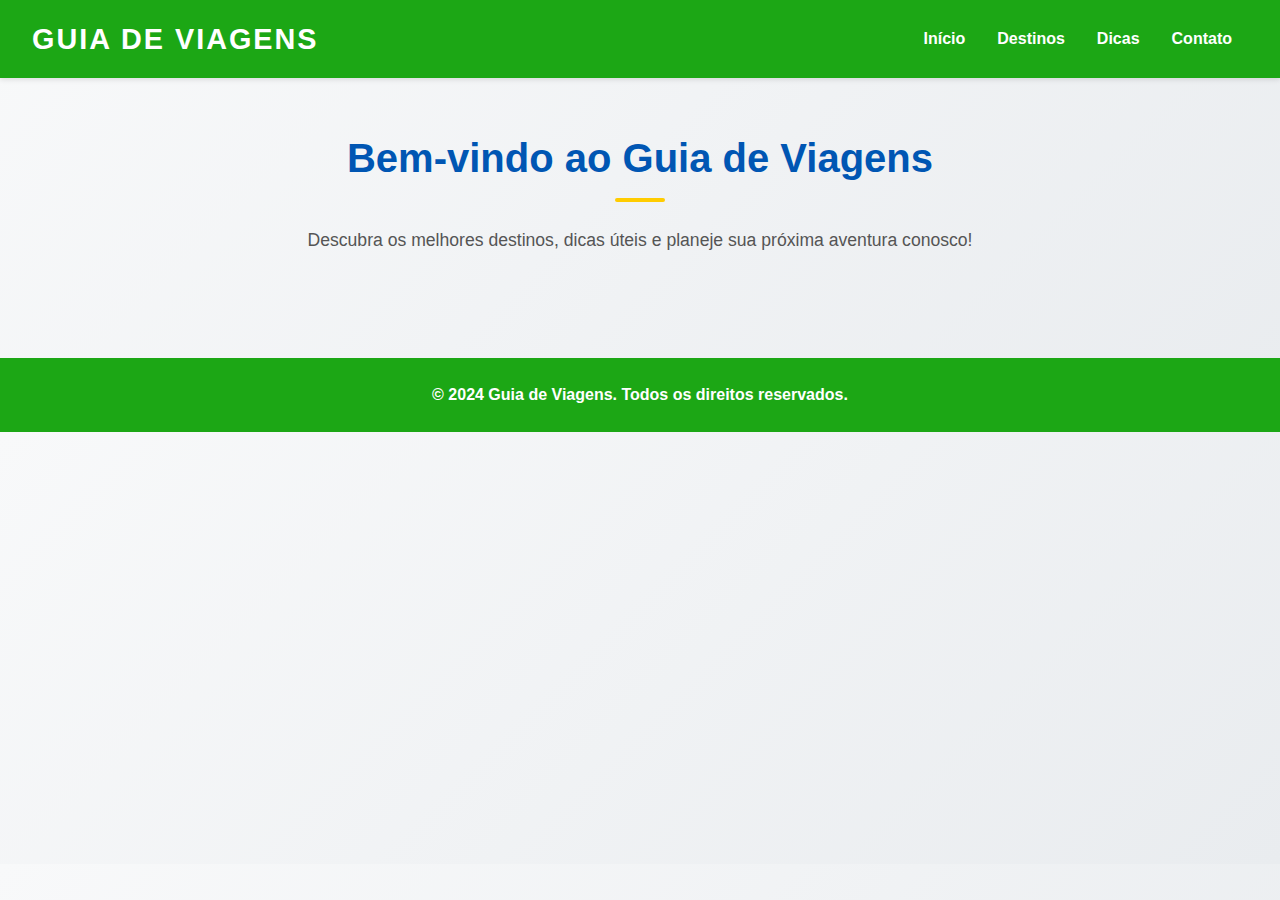
<file: index.html>
<!DOCTYPE html>
<html lang="pt-BR">
  <head>
    <meta charset="UTF-8" />
    <meta name="viewport" content="width=device-width, initial-scale=1.0" />
    <title>Guia de Viagens</title>
    <link rel="stylesheet" href="styles.css" />
  </head>
  <body>
    <header>
      <div class="logo">Guia de Viagens</div>
      <nav>
        <ul>
          <li><a href="index.html">Início</a></li>
          <li><a href="destinos.html">Destinos</a></li>
          <li><a href="dicas.html">Dicas</a></li>
          <li><a href="contato.html">Contato</a></li>
        </ul>
      </nav>
    </header>

    <main>
      <section class="section">
        <h1>Bem-vindo ao Guia de Viagens</h1>
        <p>
          Descubra os melhores destinos, dicas úteis e planeje sua próxima
          aventura conosco!
        </p>
      </section>
    </main>

    <footer>
      <p>&copy; 2024 Guia de Viagens. Todos os direitos reservados.</p>
    </footer>
  </body>
</html>
</file>
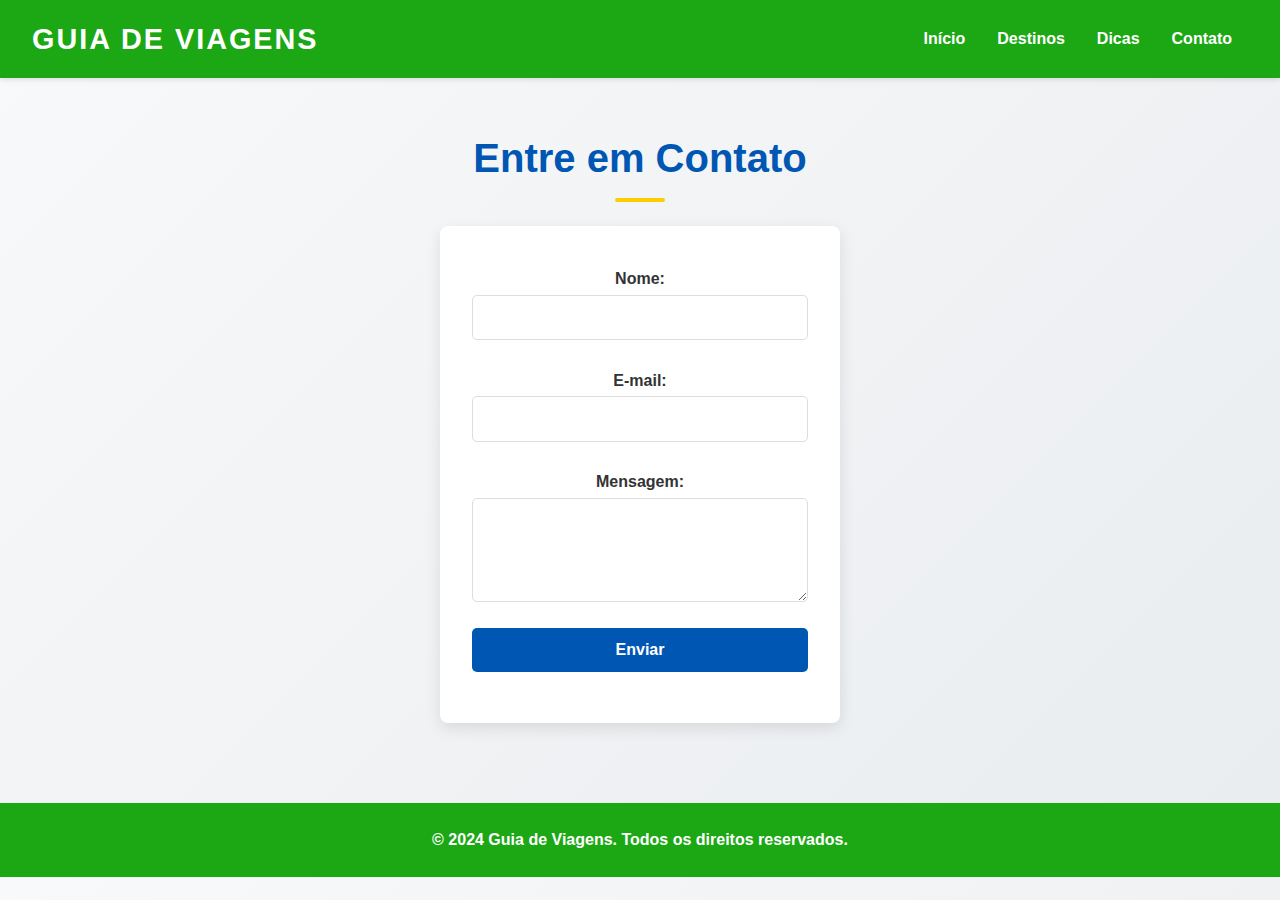
<file: contato.html>
<!DOCTYPE html>
<html lang="pt-BR">
  <head>
    <meta charset="UTF-8" />
    <meta name="viewport" content="width=device-width, initial-scale=1.0" />
    <title>Contato</title>
    <link rel="stylesheet" href="styles.css" />
  </head>
  <body>
    <header>
      <div class="logo">Guia de Viagens</div>
      <nav>
        <ul>
          <li><a href="index.html">Início</a></li>
          <li><a href="destinos.html">Destinos</a></li>
          <li><a href="dicas.html">Dicas</a></li>
          <li><a href="contato.html">Contato</a></li>
        </ul>
      </nav>
    </header>

    <main>
      <section class="section">
        <h1>Entre em Contato</h1>
        <form>
          <label for="nome">Nome:</label>
          <input type="text" id="nome" name="nome" required />

          <label for="email">E-mail:</label>
          <input type="email" id="email" name="email" required />

          <label for="mensagem">Mensagem:</label>
          <textarea id="mensagem" name="mensagem" rows="4" required></textarea>

          <button type="submit">Enviar</button>
        </form>
      </section>
    </main>

    <footer>
      <p>&copy; 2024 Guia de Viagens. Todos os direitos reservados.</p>
    </footer>
  </body>
</html>
</file>
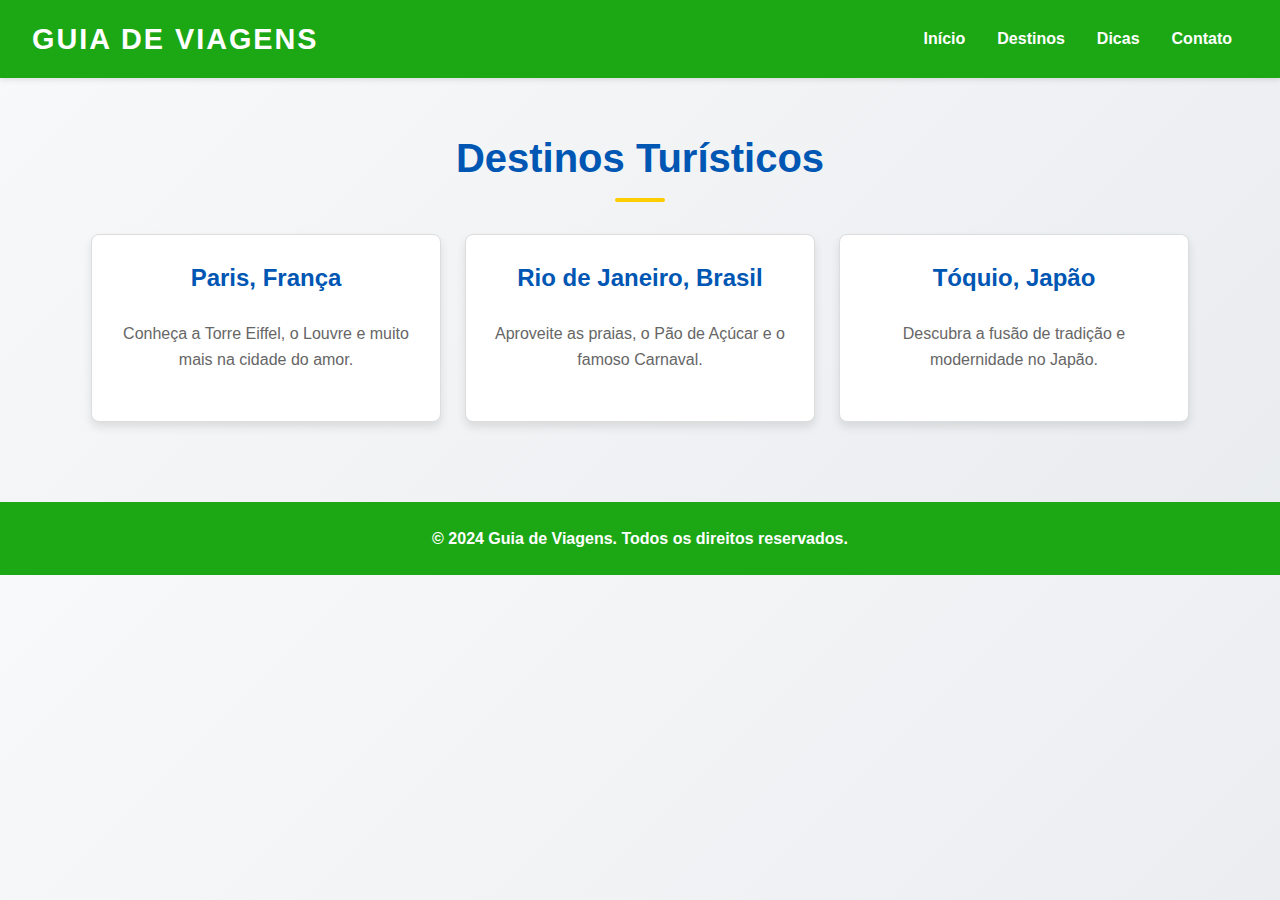
<file: destinos.html>
<!DOCTYPE html>
<html lang="pt-BR">
  <head>
    <meta charset="UTF-8" />
    <meta name="viewport" content="width=device-width, initial-scale=1.0" />
    <title>Destinos</title>
    <link rel="stylesheet" href="styles.css" />
  </head>
  <body>
    <header>
      <div class="logo">Guia de Viagens</div>
      <nav>
        <ul>
          <li><a href="index.html">Início</a></li>
          <li><a href="destinos.html">Destinos</a></li>
          <li><a href="dicas.html">Dicas</a></li>
          <li><a href="contato.html">Contato</a></li>
        </ul>
      </nav>
    </header>

    <main>
      <section class="section">
        <h1>Destinos Turísticos</h1>
        <div class="cards">
          <div class="card">
            <h2>Paris, França</h2>
            <p>
              Conheça a Torre Eiffel, o Louvre e muito mais na cidade do amor.
            </p>
          </div>
          <div class="card">
            <h2>Rio de Janeiro, Brasil</h2>
            <p>Aproveite as praias, o Pão de Açúcar e o famoso Carnaval.</p>
          </div>
          <div class="card">
            <h2>Tóquio, Japão</h2>
            <p>Descubra a fusão de tradição e modernidade no Japão.</p>
          </div>
        </div>
      </section>
    </main>

    <footer>
      <p>&copy; 2024 Guia de Viagens. Todos os direitos reservados.</p>
    </footer>
  </body>
</html>
</file>
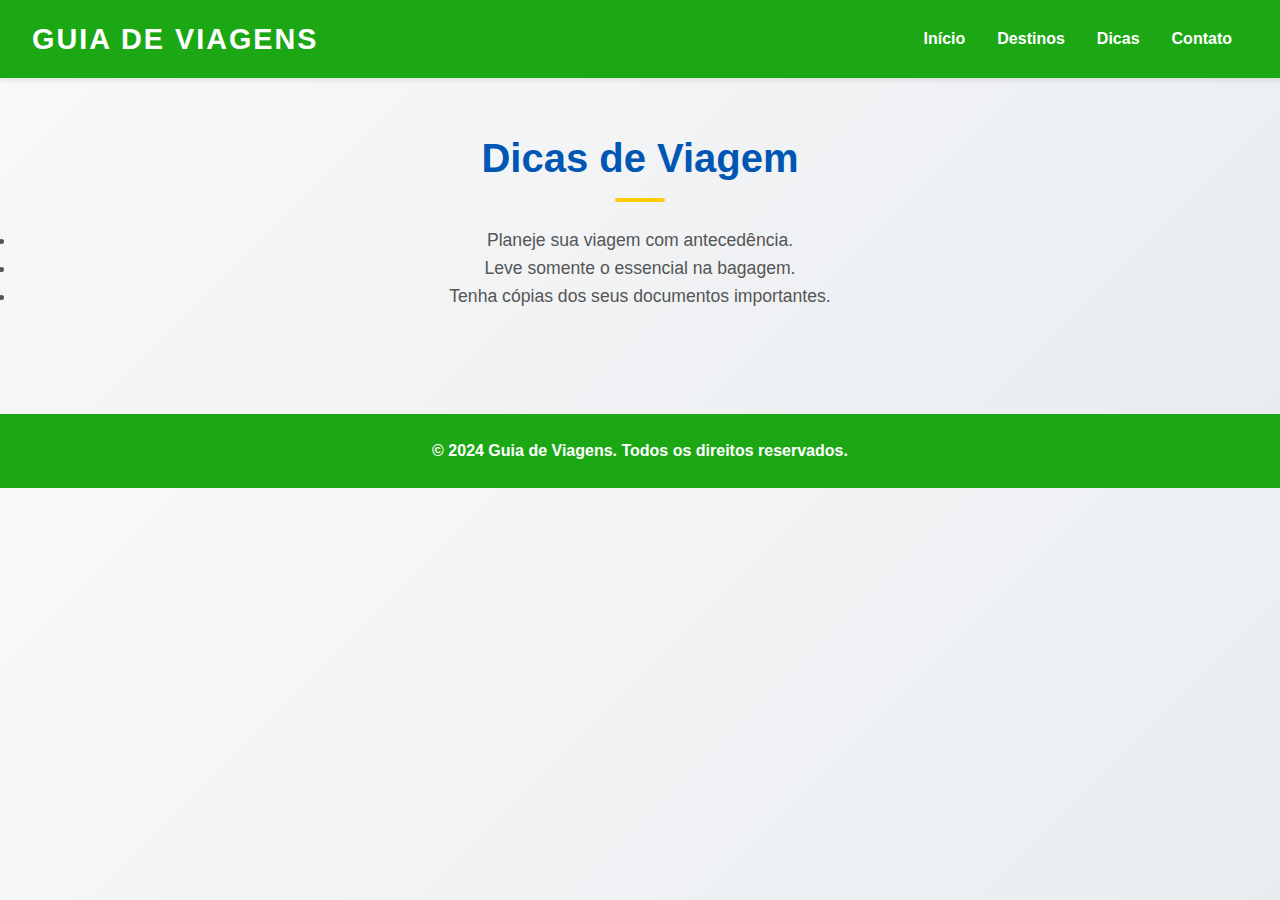
<file: dicas.html>
<!DOCTYPE html>
<html lang="pt-BR">
  <head>
    <meta charset="UTF-8" />
    <meta name="viewport" content="width=device-width, initial-scale=1.0" />
    <title>Dicas de Viagem</title>
    <link rel="stylesheet" href="styles.css" />
  </head>
  <body>
    <header>
      <div class="logo">Guia de Viagens</div>
      <nav>
        <ul>
          <li><a href="index.html">Início</a></li>
          <li><a href="destinos.html">Destinos</a></li>
          <li><a href="dicas.html">Dicas</a></li>
          <li><a href="contato.html">Contato</a></li>
        </ul>
      </nav>
    </header>

    <main>
      <section class="section">
        <h1>Dicas de Viagem</h1>
        <ul>
          <li>Planeje sua viagem com antecedência.</li>
          <li>Leve somente o essencial na bagagem.</li>
          <li>Tenha cópias dos seus documentos importantes.</li>
        </ul>
      </section>
    </main>

    <footer>
      <p>&copy; 2024 Guia de Viagens. Todos os direitos reservados.</p>
    </footer>
  </body>
</html>
</file>
<file: styles.css>
/* Reset de estilos */
body,
h1,
h2,
p,
ul,
li,
a,
form,
input,
textarea,
button {
  margin: 0;
  padding: 0;
  box-sizing: border-box;
}

/* Corpo */
body {
  font-family: "Poppins", sans-serif;
  background: linear-gradient(135deg, #f8f9fa, #e9ecef);
  color: #333;
  line-height: 1.6;
}

/* Cabeçalho */
header {
  background: #1ca715;
  color: #fff;
  padding: 1rem 2rem;
  display: flex;
  justify-content: space-between;
  align-items: center;
  box-shadow: 0 2px 5px rgba(0, 0, 0, 0.1);
}

header .logo {
  font-size: 1.8rem;
  font-weight: bold;
  text-transform: uppercase;
  letter-spacing: 2px;
}

header nav ul {
  list-style: none;
  display: flex;
}

header nav ul li {
  margin: 0 1rem;
}

header nav ul li a {
  color: #fff;
  text-decoration: none;
  font-weight: bold;
  transition: color 0.3s ease;
}

header nav ul li a:hover {
  color: #ffcc00;
}

/* Seções principais */
.section {
  padding: 3rem 1rem;
  text-align: center;
}

.section h1 {
  font-size: 2.5rem;
  margin-bottom: 1.5rem;
  color: #0056b3;
  position: relative;
}

.section h1::after {
  content: "";
  display: block;
  width: 50px;
  height: 4px;
  background: #ffcc00;
  margin: 0.5rem auto;
  border-radius: 2px;
}

.section p,
.section ul {
  margin: 1.5rem 0;
  font-size: 1.1rem;
  color: #555;
}

/* Estilo dos cartões */
.cards {
  display: flex;
  justify-content: center;
  gap: 1.5rem;
  flex-wrap: wrap;
  margin-top: 2rem;
}

.card {
  background: #fff;
  border: 1px solid #ddd;
  border-radius: 8px;
  padding: 1.5rem;
  width: 300px;
  box-shadow: 0 5px 10px rgba(0, 0, 0, 0.1);
  transition: transform 0.3s ease, box-shadow 0.3s ease;
}

.card:hover {
  transform: translateY(-10px);
  box-shadow: 0 10px 20px rgba(0, 0, 0, 0.2);
}

.card h2 {
  font-size: 1.5rem;
  color: #0056b3;
  margin-bottom: 0.8rem;
}

.card p {
  color: #666;
  font-size: 1rem;
}

/* Formulário */
form {
  max-width: 400px;
  margin: 0 auto;
  background: #fff;
  padding: 2rem;
  border-radius: 8px;
  box-shadow: 0 5px 15px rgba(0, 0, 0, 0.1);
}

form label {
  display: block;
  margin: 0.5rem 0 0.2rem;
  color: #333;
  font-weight: bold;
}

form input,
form textarea,
form button {
  width: 100%;
  padding: 0.8rem;
  margin-bottom: 1.2rem;
  border: 1px solid #ddd;
  border-radius: 5px;
  font-size: 1rem;
  transition: border-color 0.3s ease;
}

form input:focus,
form textarea:focus {
  border-color: #0056b3;
  outline: none;
}

form button {
  background: #0056b3;
  color: #fff;
  border: none;
  font-size: 1rem;
  font-weight: bold;
  cursor: pointer;
  transition: background 0.3s ease;
}

form button:hover {
  background: #ffcc00;
  color: #333;
}

/* Rodapé */
footer {
  text-align: center;
  padding: 1.5rem;
  background: #1ca715;
  color: #fff;
  margin-top: 2rem;
}

footer p {
  font-size: 1rem;
  font-weight: bold;
}

/* Responsividade */
@media (max-width: 768px) {
  .cards {
    flex-direction: column;
    gap: 1rem;
  }

  header nav ul {
    flex-direction: column;
    align-items: center;
  }

  header nav ul li {
    margin: 0.5rem 0;
  }
}
</file>
